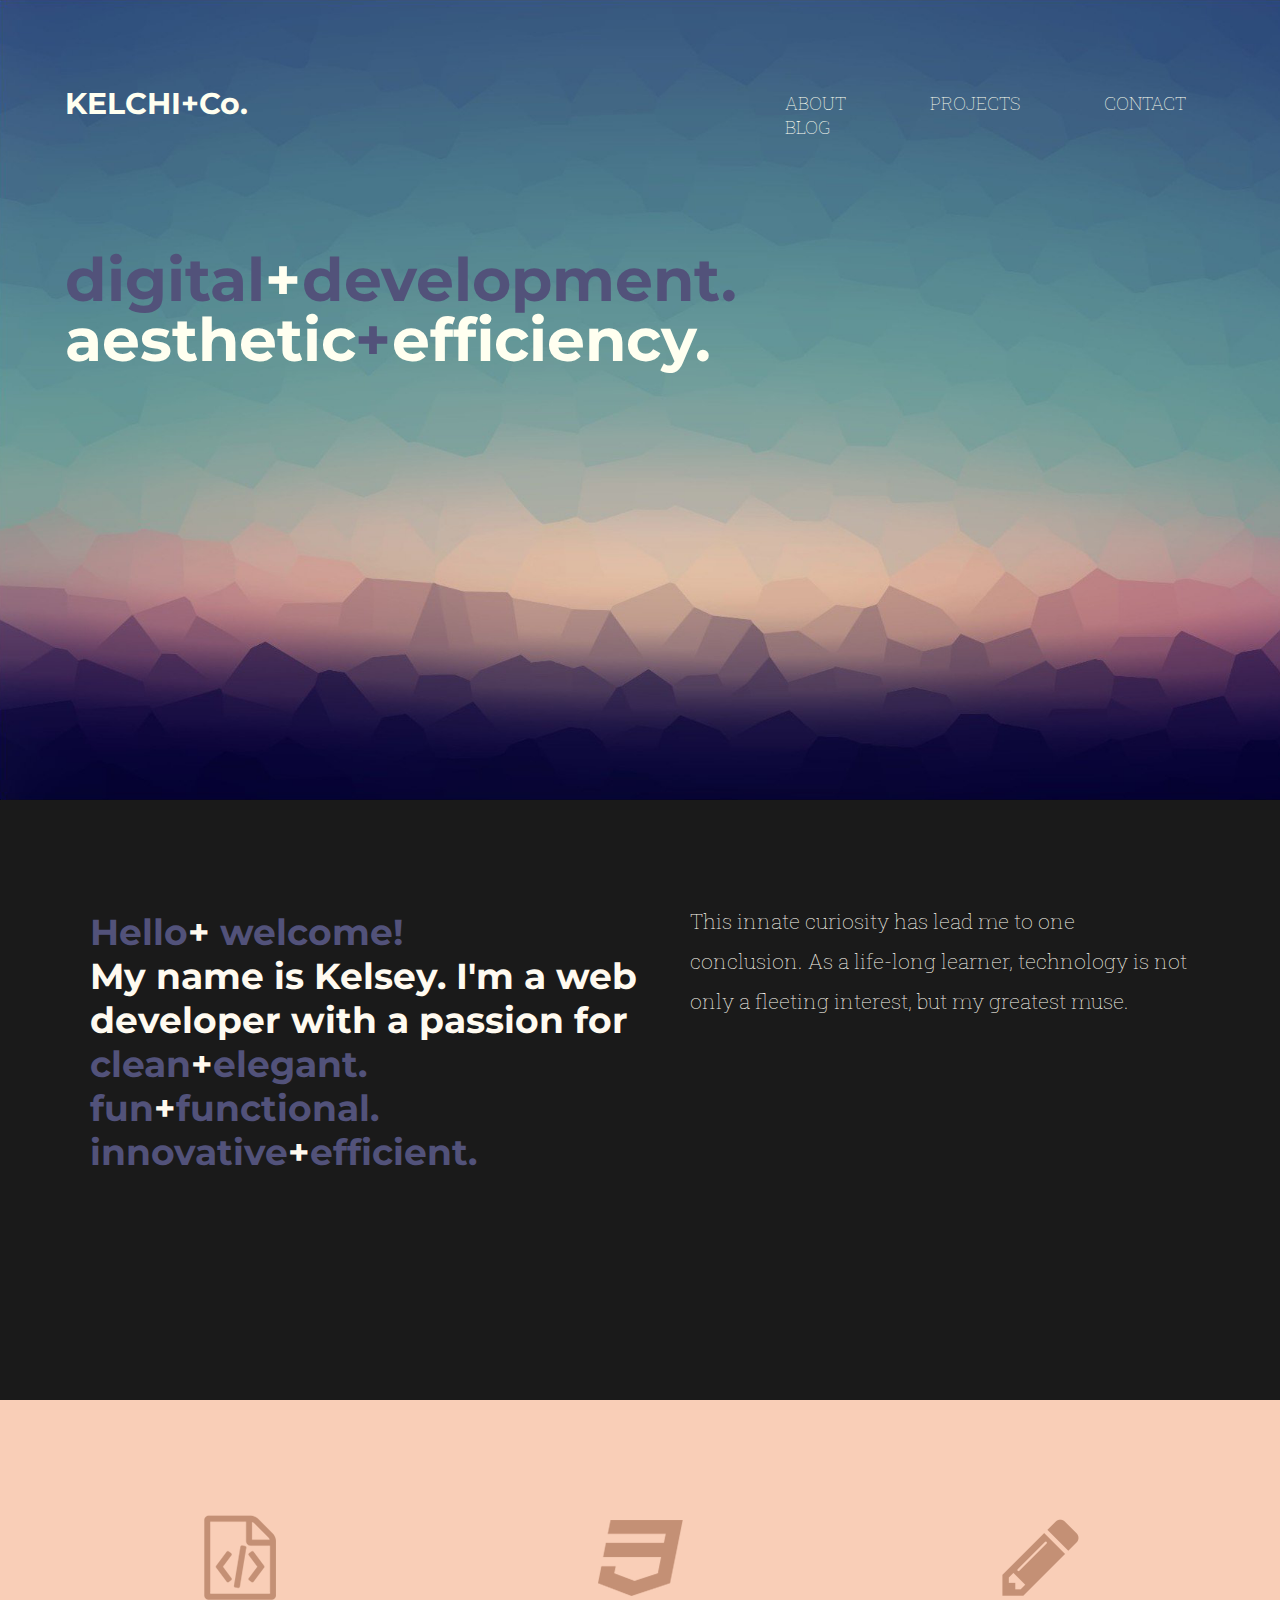
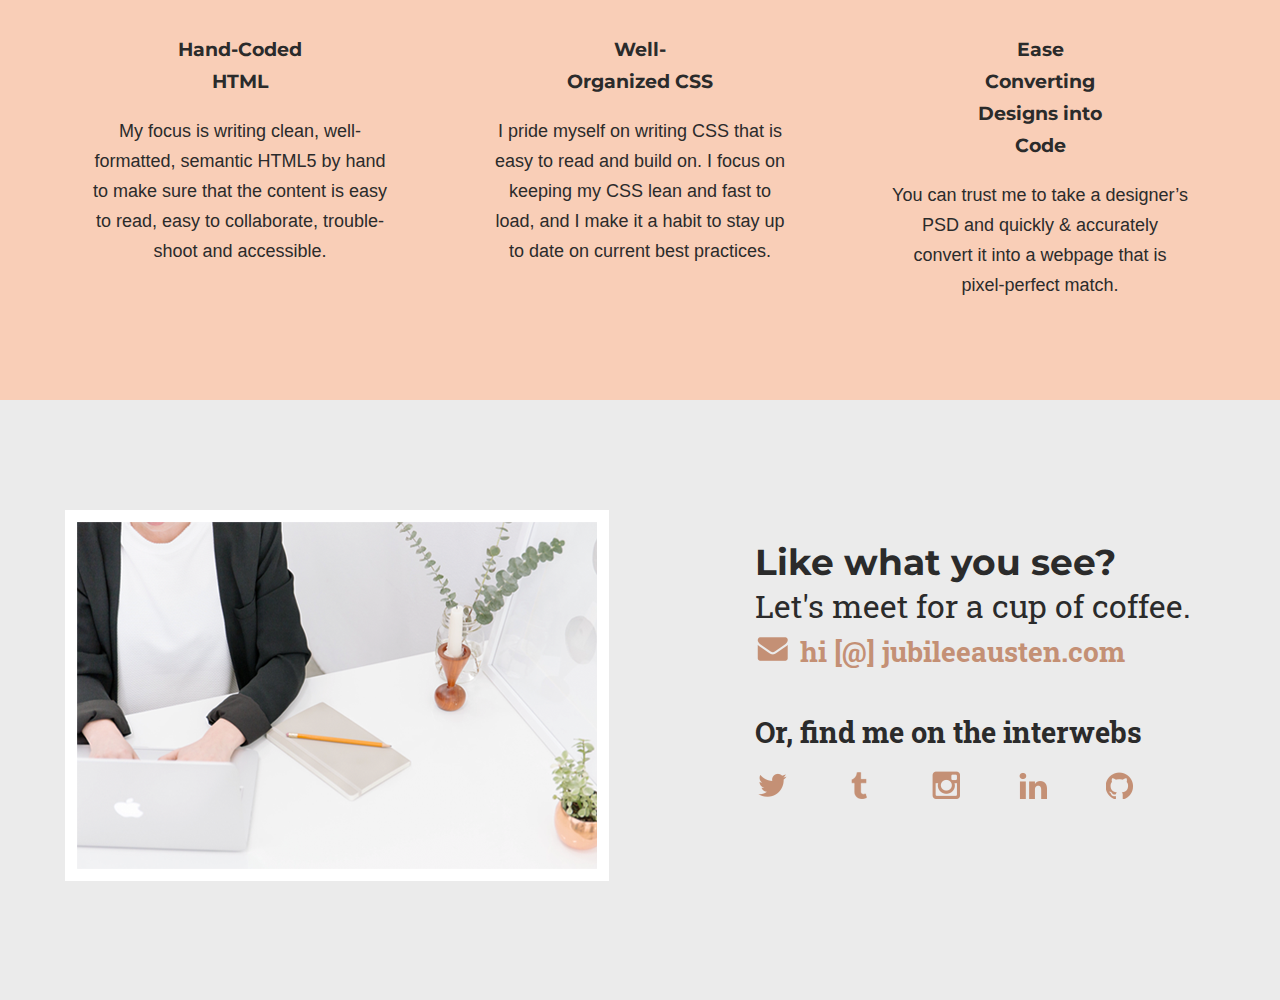
<file: index.html>
<!doctype html>
<html>
    <head>
        <meta charset="utf-8">
        <title>KELCHI+Co.</title>
        <link rel="stylesheet" href="css/normalize.css">
        <link rel="stylesheet" href="css/main.css">
        <link href="https://fonts.googleapis.com/css?family=Montserrat:400,500,600,700" rel="stylesheet">
        <link href="https://fonts.googleapis.com/css?family=Roboto+Slab:300,400,700" rel="stylesheet">
    </head>
    <body>
        <header>
            <div class="full-width">
                <div class="half-width">
                    <h1>KELCHI+Co.</h1>
                </div>
                <div class="half-width">
                    <nav>
                        <ul>
                            <li><a href="#about">About</a></li>
                            <li><a href="#projects">Projects</a></li>
                            <li><a href="#contact">Contact</a></li>
                            <li><a href="#blog">Blog</a></li>
                        </ul>
                    </nav>
                </div>
            <h2><span>digital</span>+<span>development.</span><br>   
            aesthetic<span>+</span>efficiency.</h2>
            </div>
        </header>
        <main>
            <section id="about">
                <div class="full-width">
                    <div class="half-width">
                        <h2><span>Hello</span>+ <span>welcome!</span><br>
                            My name is Kelsey. I'm a web developer with a passion for<br>
                            <span>clean</span>+<span>elegant.</span><br>
                            <span>fun</span>+<span>functional.</span><br>
                                <span>innovative</span>+<span>efficient.</span><br>
                            </h2>
                    </div>
                    <div class="half-width">
                        <p>This innate curiosity has lead me to one conclusion. As a life-long learner, technology is not only a fleeting interest, but my greatest muse.</p>
                    </div>
                </div>
            </section>
            <section id="work">
                <div class="full-width">
                    <div class="third-width">
                        <img src="img/icon-html.png" alt="html icon" />
                        <h3>Hand-Coded HTML</h3>
                        <p>My focus is writing clean, well-formatted, semantic HTML5 by hand to make sure that the content is easy to read, easy to collaborate, trouble-shoot and accessible.</p>
                    </div>
                    <div class="third-width">
                        <img src="img/icon-css.png" alt="css icon" />
                        <h3>Well-Organized CSS</h3>
                        <p>I pride myself on writing CSS that is easy to read and build on. I focus on keeping my CSS lean and fast to load, and I make it a habit to stay up to date on current best practices.</p>
                    </div>
                    <div class="third-width">
                        <img src="img/icon-pencil.png" alt="pencil icon" />
                        <h3>Ease Converting Designs into Code</h3>
                        <p>You can trust me to take a designer’s PSD and quickly &amp; accurately convert it into a webpage that is pixel-perfect match.</p>
                    </div>
                </div>
            </section>
            <section id="contact">
                <div class="full-width">
                    <div class="half-width">
                        <img src="img/contact.png" id="contact-img" alt="Contact" />
                    </div>
                    <div class="half-width">
                        <h2>Like what you see?</h2>
                        <h3 id="email-header">Let's meet for a cup of coffee.</h3>
                        <a href="hi@jubileeaustin.com"><img src="img/icon-envelope.png" id="envelope" alt="Envelope icon" />hi [@] jubileeausten.com</a>
                        <p id="socialmedia-header">Or, find me on the interwebs</p>
                        <ul>
                            <li><a href="https://twitter.com/kklowlow" target="_blank"><img src="img/icon-twitter.png" alt="twitter icon" /></a></li>
                            <li><a href="https://www.tumblr.com/" target="_blank"><img src="img/icon-tumblr.png" alt="tumblr icon" /></a></li>
                            <li><a href="https://www.instagram.com/kklowlow/" target="_blank"><img src="img/icon-instagram.png" alt="instagram icon" /></a></li>
                            <li><a href="https://www.linkedin.com/in/kelseylow/" target="_blank"><img src="img/icon-linkedin.png" alt="linkedin icon" /></a></li>
                            <li><a href="https://github.com/kelypso" target="_blank"><img src="img/icon-github.png" alt="github icon" /></a></li>
                        </ul>
                    </div>
                </div>
            </section>
        </main>
    </body>
</html>
</file>
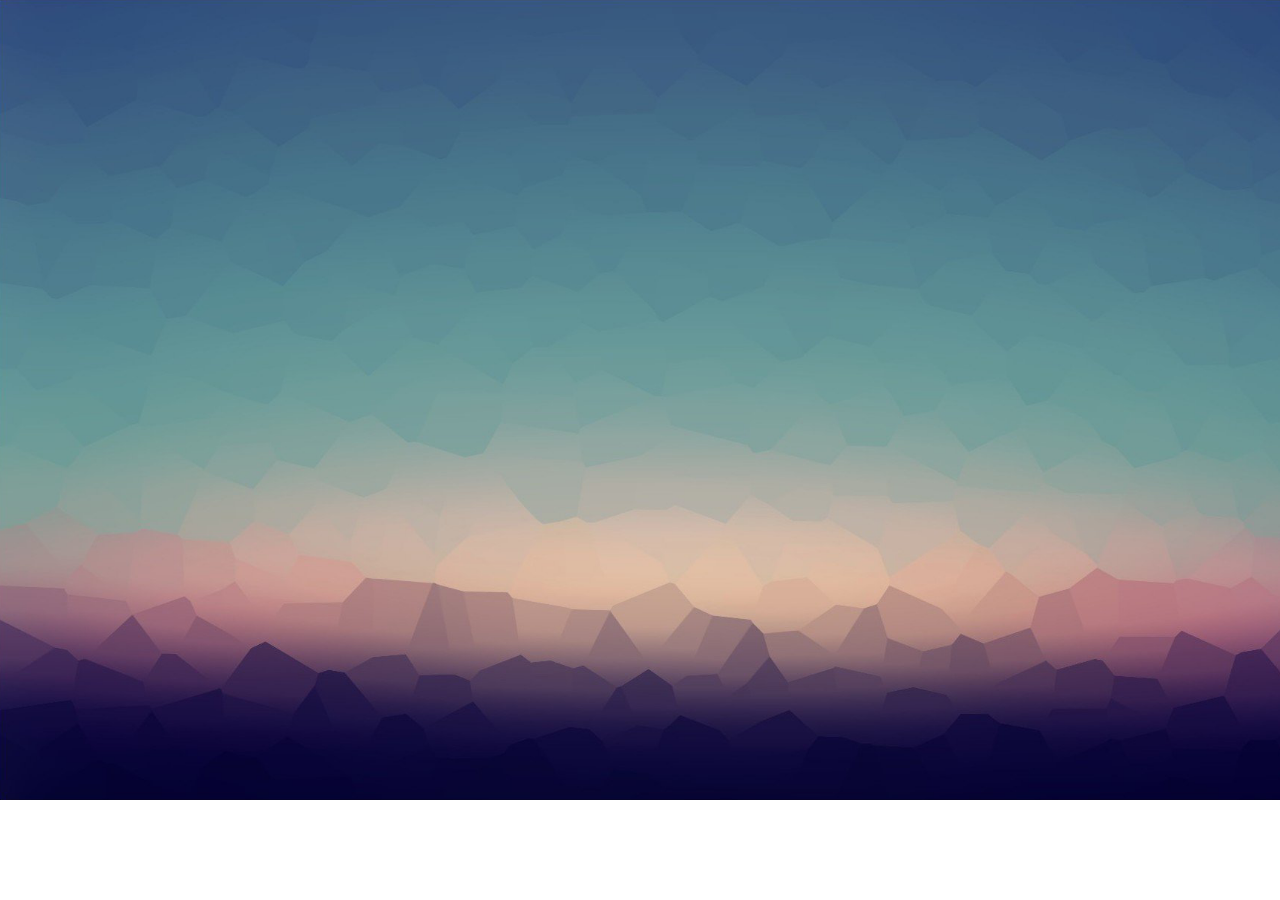
<file: blog/index.html>
<!doctype html>
<html>
    <head>
        <meta charset="utf-8">
        <title></title>
        <link rel="stylesheet" href="../css/normalize.css">
        <link rel="stylesheet" href="../css/main.css">
    </head>
    <body>
        <header>
    
        </header>
        <main>
            
        </main>
    </body>
</html>
</file>
<file: css/main.css>
/***** BASE STYLES *****/

body {
    font-family: 'Roboto Slab', sans-serif;
    font-weight: lighter; 
    color: #2b2b2b;
}
#about, #work, #contact {
    height: 600px;
}

/***** GRID *****/

.full-width {
    width: 1200px;
    margin: 0 auto;
}
.half-width {
    width: 600px;
    float: left;
}
.third-width {
    width: 400px;
    float: left;
}

/***** HEADER *****/

header {
    height: 800px;
    background: url('../img/hero.png');
    background-size: cover;
}
header h1 {
    font-family: 'Montserrat', sans-serif;
    font-weight: bold;
    font-size: 30px;
    color: ivory;
    padding: 65px 0 65px 25px;
}
nav {
    float: right; 
    padding: 75px 25px;
}
nav ul li{
    display: inline-block;
}
nav ul li a {
    text-transform: uppercase;
    text-decoration: none;
    font-size: 18px;
    color: ivory;
    padding-left: 80px; 
}
header h2 {
    width: 1000px;
    clear: both;
    font-family: 'Montserrat', sans-serif;
    font-weight: bold;
    font-size: 60px;
    line-height: 60px;
    color: ivory;
    padding: 20px 0 20px 25px;
}
header h2 span {
    color: #52527a;
}

/***** ABOUT *****/

#about {
    background-color: #1a1a1a;
}
#about .full-width {
    padding: 80px 0;
}
#about h2 {
    font-family: 'Montserrat', sans-serif;
    font-weight: bold;
    font-size: 36px;
    padding-left: 50px;
    color: floralwhite;
}
#about h2 span {
    color: #52527a;
}
#about p {
    font-size: 21px;
    color: floralwhite;
    line-height: 40px;
    padding-left: 50px;
    padding-right: 50px;
}

/***** WORK *****/

#work {
    background-color: #f9ceb7;
    text-align: center;
}
#work .full-width {
    padding: 115px 0;
}
#work img {
    padding-bottom: 30px;
}
#work h3 {
    font-family: 'Montserrat', sans-serif;
    font-weight: bold;
    line-height: 32px;
    width: 150px;
    margin: 0 auto;
}
#work p {
    font-family: 'Neuton', sans-serif;
    font-size: 18px;
    line-height: 30px;
    padding: 0 50px;
}

/***** CONTACT *****/

#contact {
    background-color: #ebebeb;
}
#contact .full-width {
    padding: 110px 0;
}
#contact #contact-img {
    margin-left: 25px;
    border: 12px solid #ffffff;
}
#contact h2, #contact #email-header, #contact #socialmedia-header, #contact ul {
    padding-left: 115px;
}
#contact #envelope {
    padding: 0 10px 0 115px;
}
#contact h2 {
    font-family: 'Montserrat', sans-serif;
    font-weight: bold;
    font-size: 36px;
    line-height: 44px;
}
#contact #email-header {
    font-size: 32px;
    font-weight: 400;
    line-height: 44px;
    margin: -30px 0 5px 0;
}
#contact #socialmedia-header {
    font-weight: bold;
    font-size: 29px;
    line-height: 44px;
    margin: 40px 0 0 0;
}
#contact a {
    text-decoration: none;
    color: #c49075;
    font-weight: bold;
    font-size: 28px;
}
#contact ul {
    list-style: none;
}
#contact ul li {
     display: inline-block;
}
#contact ul img {
    font-size: 32px;
    padding-right: 48px;
}
</file>
